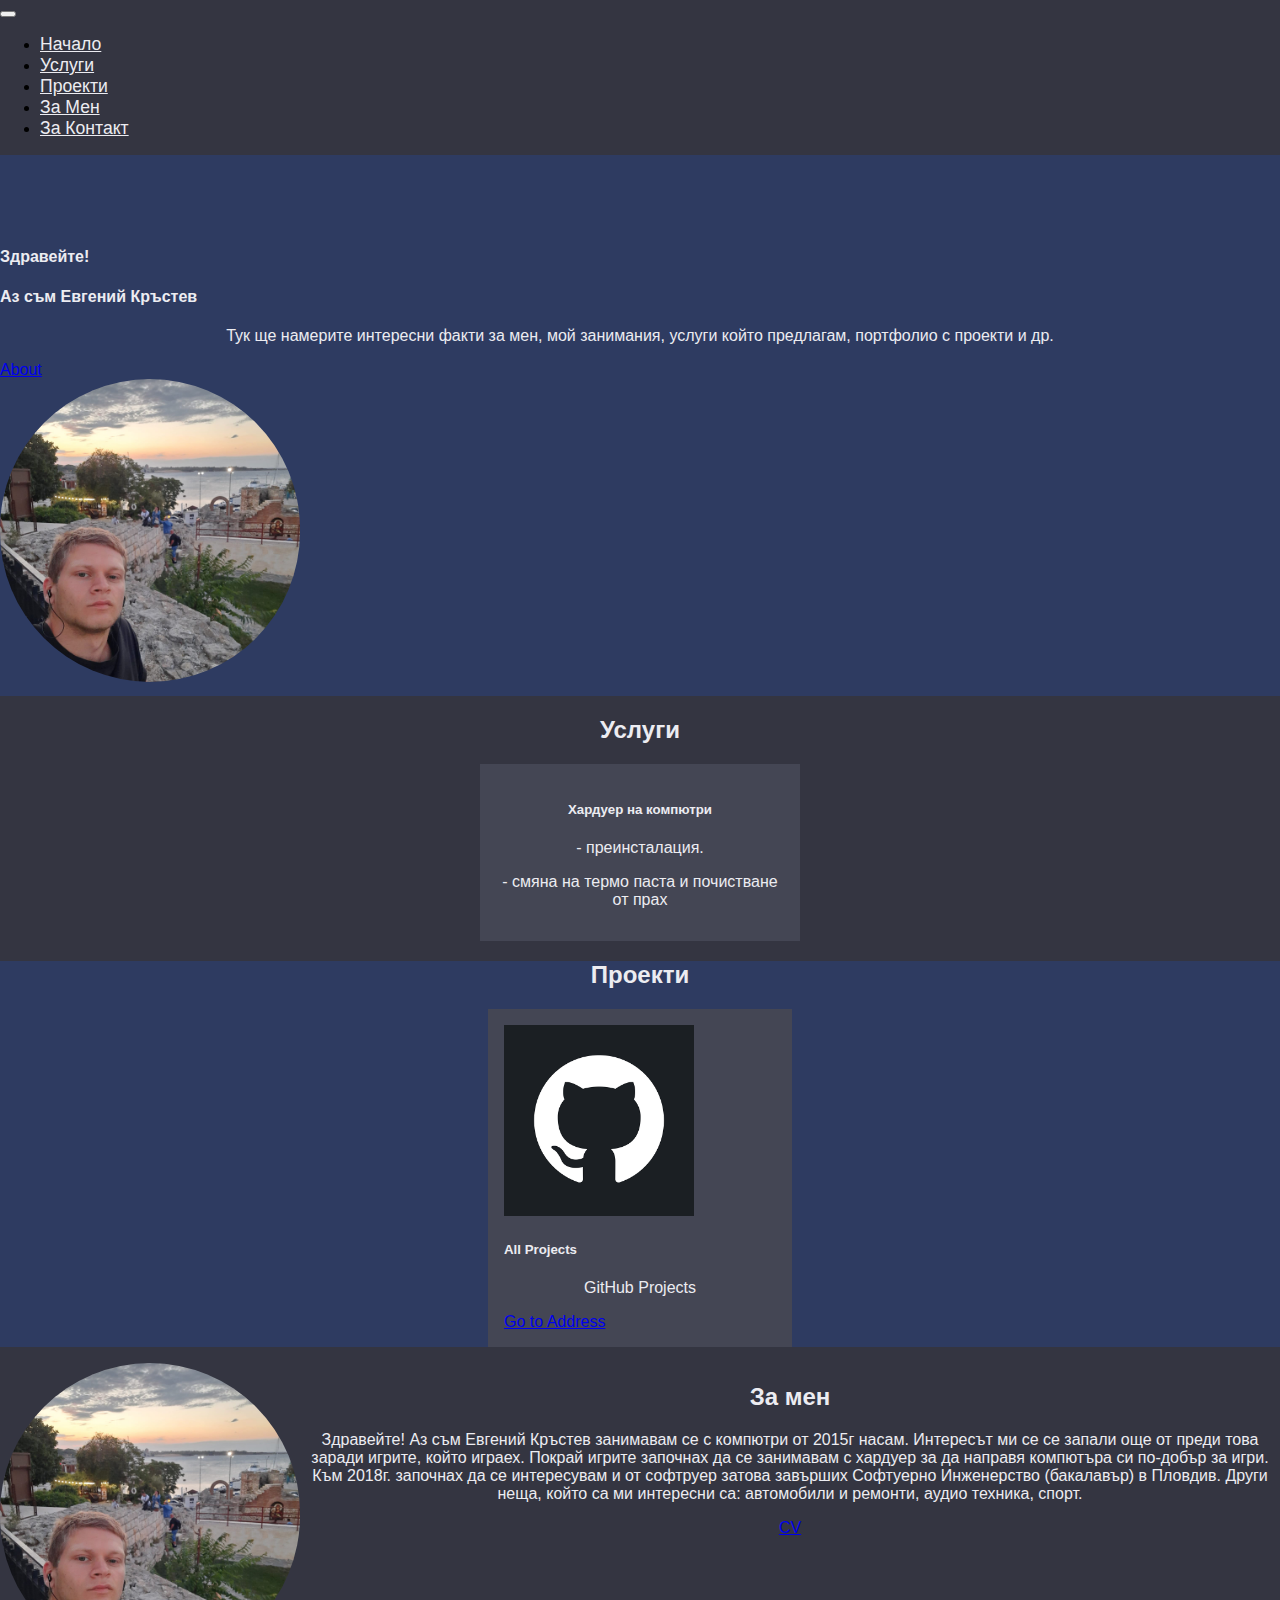
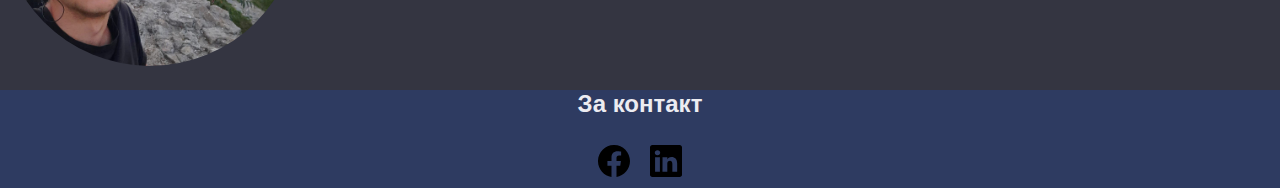
<file: index.html>
<!doctype html>
<html lang="en">
  <head>
    <meta charset="utf-8">
    <meta name="viewport" content="width=device-width, initial-scale=1">
    <title>Evgeniy's webSite</title>
    <link href="https://cdn.jsdelivr.net/npm/bootstrap@5.3.6/dist/css/bootstrap.min.css" rel="stylesheet" integrity="sha384-4Q6Gf2aSP4eDXB8Miphtr37CMZZQ5oXLH2yaXMJ2w8e2ZtHTl7GptT4jmndRuHDT" crossorigin="anonymous">
    <link rel="stylesheet" href="indexDefault.css">
    <link rel="icon" href="icons" type="image/x-icon">
</head>
  <body>
    <nav class="navbar navbar-expand-lg shadow-sm fixed-top">
      <div class="container-lg">
        <!-- <a class="navbar-brand" href="#">Evgenij</a> -->


        <button class="navbar-toggler" type="button" data-bs-toggle="collapse" data-bs-target="#navbarNav" aria-controls="navbarNav" aria-expanded="false" aria-label="Toggle navigation">
          <span class="navbar-toggler-icon"></span>
        </button>


        <div class="collapse navbar-collapse" id="navbarNav">
          <ul class="navbar-nav mx-auto">
            <li class="nav-item">
              <a class="nav-link" aria-current="page" href="#hero">Начало</a>
            </li>
            <li class="nav-item">
              <a class="nav-link" href="#services">Услуги</a>
            </li>
             <li class="nav-item">
              <a class="nav-link" href="#projects">Проекти</a>
            </li>
            <li class="nav-item">
              <a class="nav-link" href="#about">За Мен</a>
            </li>
            <li class="nav-item">
              <a class="nav-link" href="#contact">За Контакт</a>
            </li>
            <!-- <li class="nav-item"> -->
              <!-- d-lg-none  - hides the button on larger screens-->
              <!-- <a class="nav-link d-lg-none" href="#">Testimonails</a> -->
            <!-- </li> -->
          </ul>
          <!-- d-line d-lg-block  - hides the button until is large screen-->
          <!-- <a class="btn btn-outline-dark d-line d-lg-block" href="#">Let's talk</a> -->
        </div>
      </div>
    </nav>

    <section class="hero" id="hero">
        <div class="container">
          <!-- .row>.col-sm-6*2 and enter-->
          <div class="row align-items-center">
            <div class="col-sm-6">
                <h4 class="display-6 fw-bold">Здравейте!</h4>
                <h4 class="display-6 fw-bold">Аз съм Евгений Кръстев</h4>
                <p>Тук ще намерите интересни факти за мен, мой занимания, услуги който предлагам, портфолио с проекти и др.</p>  
                <a type="button" class="btn btn-primary" href="#about">About</a>
            </div>
            <div class="col-sm-6 text-center">
                <img src="images/fb-profile-pic.jpg" class="img-fluid" alt="">
            </div>
          </div>
        </div>
    </section>

    <section class="services" id="services">
      <div class="container">
        <h2 class="display-6 fw-bold">Услуги</h2>
        <div class="row">

          <div  class=" col-lg col-sm-6">
            <div class="card" style="width: 18rem;">
            <div class="card-body">
              <h5 class="fw-bold">Хардуер на компютри</h5>
              <p class="card-text">- преинсталация.</p>
              <p class="card-text">- смяна на термо паста и почистване от прах</p>
            </div>
          </div>
          </div>
          
        </div>
      </div>
    </section>

   

    <section class="projects" id="projects">
      <div class="container">
        <h2 class="display-6 fw-bold mb-3">Проекти</h2>
        <!-- .row>.col-lg.col-sm-6*3 -->

         <div class="row">
          <div class="col-lg col-sm-6">
            <div class="card" style="width: 18rem;">
              <img src="images/github-icon.webp" class="card-img-top" alt="image">
              <div class="card-body">
                <h5>All Projects</h5>
                <p class="card-text">GitHub Projects</p>
                <a href="https://github.com/EvgeniyKrastev?tab=repositories" target="_blank" class="btn btn-primary">Go to Address</a>
              </div>
            </div>
          </div>
          
          <!-- <div class="col-lg col-sm-6">
            <div class="card" style="width: 18rem;">
              <img src="" class="card-img-top" alt="...">
              <div class="card-body">
                <h5 class="card-title">Празно</h5>
                <p class="card-text">Празно за момента</p>
                <a href="#" class="btn btn-primary">Go somewhere</a>
              </div>
            </div>
          </div> -->

         </div>
      </div>
    </section>

     <section class="about" id="about">
      <div class="container">
        
        <div class="col-sm-6 mt-3 mb-3 text-center">
          <img src="images/fb-profile-pic.jpg" class="img-fluid" alt="">
        </div>
        <div>
          <h2 class="display-6 fw-bold mt-3">За мен</h2>
          <p>Здравейте! Аз съм Евгений Кръстев занимавам се с компютри от 2015г насам.
           Интересът ми се се запали още от преди това заради игрите, който играех.
           Покрай игрите започнах да се занимавам с хардуер за да направя компютъра си по-добър за игри.
           Към 2018г. започнах да се интересувам и от софтруер затова завърших Софтуерно Инженерство (бакалавър) в Пловдив.
           Други неща, който са ми интересни са: автомобили и ремонти, аудио техника, спорт.
          </p>
          <a type="button" class="btn btn-primary" target="_blank"
            href="https://drive.google.com/file/d/1KsuF1SKXqemqlYtarKakstozFEsWCT95/view?usp=drive_link">
            CV
          </a>
        </div>
      </div>
    </section>

    <section class="contact" id="contact">

      <h2 class="display-6 fw-bold ">За контакт</h2>

        <div class="container">
          <div>
            <a href="https://www.facebook.com/profile.php?id=100008628828292" target="_blank">
              <img src="icons/facebook.svg" alt="Facebook" width="32" height="32">
            </a>
          </div>
          <div>
            <a href="https://www.linkedin.com/in/evgenijkrstev1" target="_blank">
              <img src="icons/linkedin.svg" alt="Facebook" width="32" height="32">
            </a>
          </div>
        </div>
    </section>

    <script src="https://cdn.jsdelivr.net/npm/bootstrap@5.3.6/dist/js/bootstrap.bundle.min.js" integrity="sha384-j1CDi7MgGQ12Z7Qab0qlWQ/Qqz24Gc6BM0thvEMVjHnfYGF0rmFCozFSxQBxwHKO" crossorigin="anonymous"></script>
  </body>
</html>
</file>
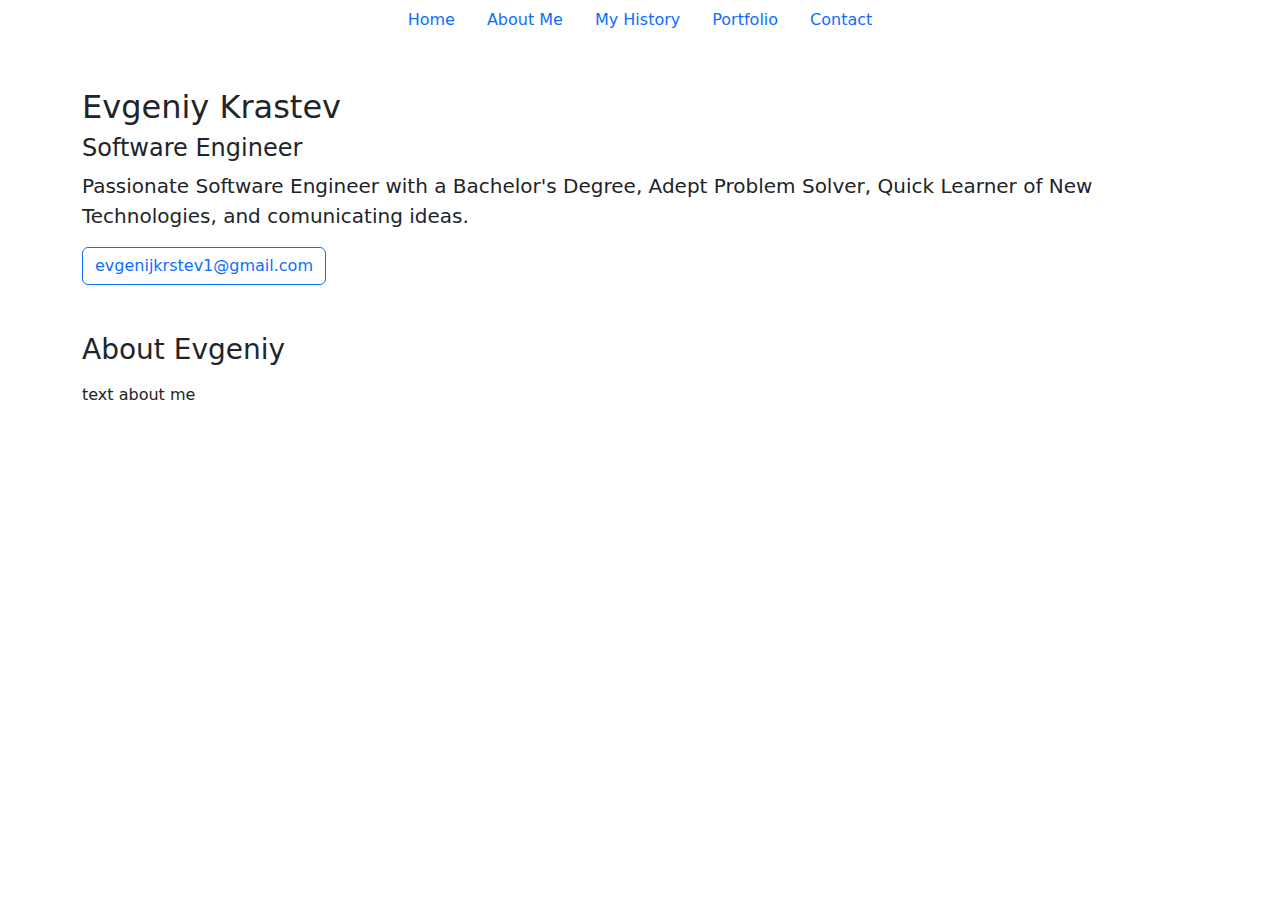
<file: AboutMe.html>
<!doctype html>
<html lang="en">
  <head>
    <meta charset="utf-8">
    <meta name="viewport" content="width=device-width, initial-scale=1">
    <title>Bootstrap demo</title>
    <link href="https://cdn.jsdelivr.net/npm/bootstrap@5.3.3/dist/css/bootstrap.min.css" rel="stylesheet" integrity="sha384-QWTKZyjpPEjISv5WaRU9OFeRpok6YctnYmDr5pNlyT2bRjXh0JMhjY6hW+ALEwIH" crossorigin="anonymous">
  </head>
  <body>
    <script src="https://cdn.jsdelivr.net/npm/bootstrap@5.3.3/dist/js/bootstrap.bundle.min.js" integrity="sha384-YvpcrYf0tY3lHB60NNkmXc5s9fDVZLESaAA55NDzOxhy9GkcIdslK1eN7N6jIeHz" crossorigin="anonymous"></script>

   <div class="container ">
        <ul class="nav justify-content-center">
        <li class="nav-item">
          <a class="nav-link" href="MyPortfolio.html">Home</a>
        </li>
        <li class="nav-item">
          <a class="nav-link" href="AboutMe.html">About Me</a>
        </li>
        <li class="nav-item">
          <a class="nav-link" href="#">My History</a>
        </li>
        <li class="nav-item">
          <a class="nav-link" href="#">Portfolio</a>
        </li>
        <li class="nav-item">
          <a class="nav-link" href="#">Contact</a>
        </li>
      </ul>
      </div>

    <div class="container my-5">
        <h2>Evgeniy Krastev</h2>
        <h4>Software Engineer</h4>
        <p class="lead">
          Passionate Software Engineer with a Bachelor's Degree, Adept Problem Solver, Quick Learner of New Technologies, and comunicating ideas.
        </p>
        <p>
          <a href="mailto:evgenijkrstev1@gmail.com" type="button" 
          class="btn btn-outline-primary">
          evgenijkrstev1@gmail.com
          </a>
        </p>
    </div>

   

    <div class="container">
      <h3 class="mb-3">About Evgeniy</h3>
      <p>text about me</p>
    </div>
    
  </body>
</html>
</file>
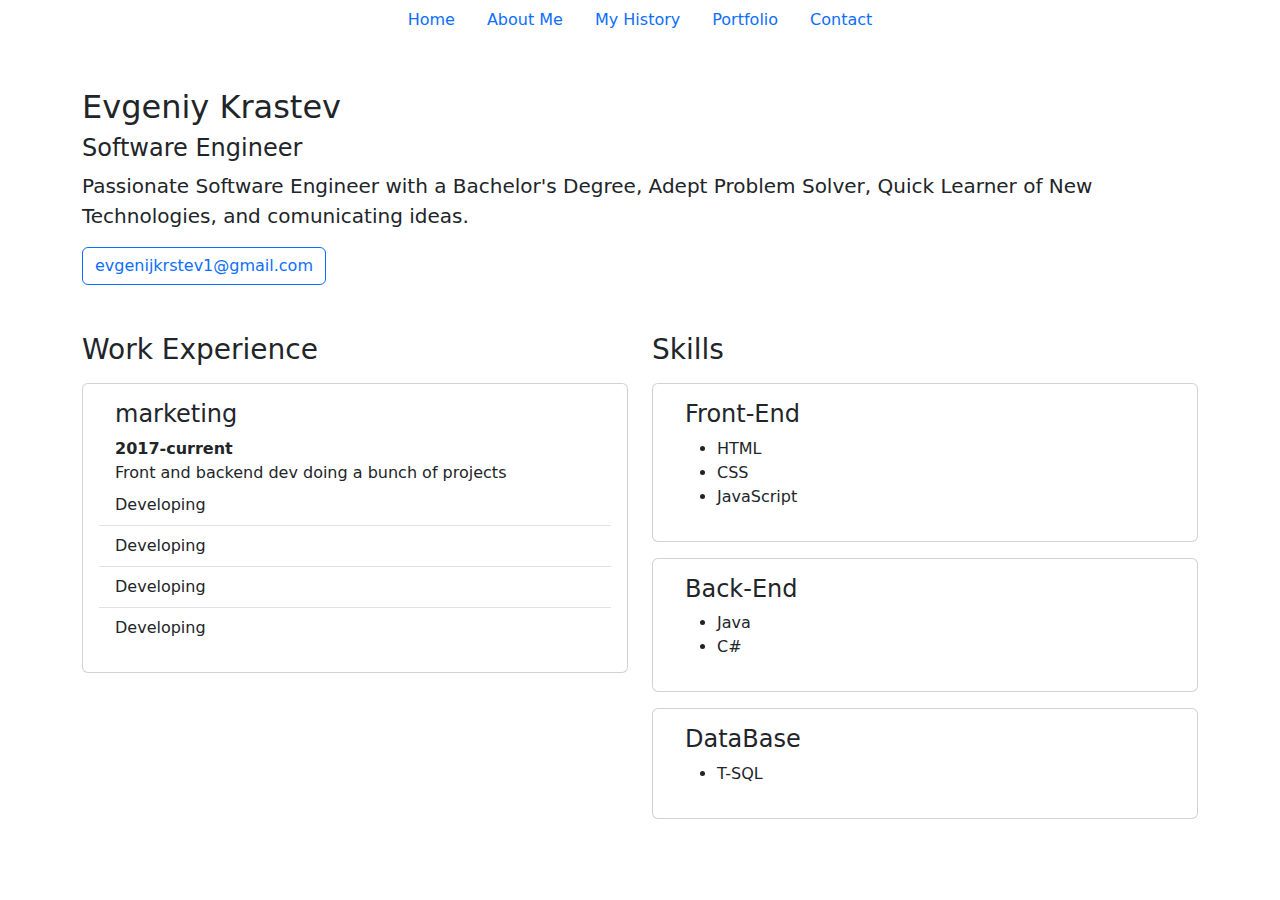
<file: MyPortfolio.html>
<!doctype html>
<html lang="en">
  <head>
    <meta charset="utf-8">
    <meta name="viewport" content="width=device-width, initial-scale=1">
    <title>Bootstrap demo</title>
    <link href="https://cdn.jsdelivr.net/npm/bootstrap@5.3.3/dist/css/bootstrap.min.css" rel="stylesheet" integrity="sha384-QWTKZyjpPEjISv5WaRU9OFeRpok6YctnYmDr5pNlyT2bRjXh0JMhjY6hW+ALEwIH" crossorigin="anonymous">
  </head>
  <body>
    <script src="https://cdn.jsdelivr.net/npm/bootstrap@5.3.3/dist/js/bootstrap.bundle.min.js" integrity="sha384-YvpcrYf0tY3lHB60NNkmXc5s9fDVZLESaAA55NDzOxhy9GkcIdslK1eN7N6jIeHz" crossorigin="anonymous"></script>

<div class="container">
  <nav aria-label="Page navigation example">
    <ul class="nav justify-content-center pagination">
      <li class="nav-item">
        <a class="nav-link" href="MyPortfolio.html">Home</a>
      </li>
      <li class="nav-item">
        <a class="nav-link" href="AboutMe.html">About Me</a>
      </li>
      <li class="nav-item">
        <a class="nav-link" href="#">My History</a>
      </li>
      <li class="nav-item">
        <a class="nav-link" href="#">Portfolio</a>
      </li>
      <li class="nav-item">
        <a class="nav-link" href="#">Contact</a>
      </li>
    </ul>
  </nav>
      
    </div>
    <div class="container my-5">
        <h2>Evgeniy Krastev</h2>
        <h4>Software Engineer</h4>
        <p class="lead">
          Passionate Software Engineer with a Bachelor's Degree, Adept Problem Solver, Quick Learner of New Technologies, and comunicating ideas.
        </p>
        <p>
          <a href="mailto:evgenijkrstev1@gmail.com" type="button" 
          class="btn btn-outline-primary">
          evgenijkrstev1@gmail.com
          </a>
        </p>
    </div>


    

    <div class="container mt-5">
      <div class="row">
        <div class="col">

          <h3 class="mb-3">Work Experience</h3>
          <div class="card mb-3">
            <div class="card-body">
              <div class="mx-3">
                 <h4> marketing</h4>
                 <div><strong> 2017-current</strong></div>
                 Front and backend dev doing a bunch of projects
              </div>
              <ul class="list-group list-group-flush mb-2">
                <li class="list-group-item">Developing</li>
                <li class="list-group-item">Developing</li>
                <li class="list-group-item">Developing</li>
                <li class="list-group-item">Developing</li>
              </ul>
            </div>
          </div>
          
        </div>
        <div class="col">
          <h3 class="mb-3">Skills</h3>
          <div class="card mb-3">
            <div class="card-body">
              <div class="mx-3">
                <h4>Front-End</h4>
                <ul>
                  <li>HTML</li>
                  <li>CSS</li>
                  <li>JavaScript</li>
                </ul>
              </div>
            </div>
          </div>
          <div class="card mb-3">
            <div class="card-body">
              <div class="mx-3">
                <h4>Back-End</h4>
                <ul>
                  <li>Java</li>
                  <li>C#</li>
                </ul>
              </div>
            </div>
          </div>
          <div class="card mb-3">
            <div class="card-body">
              <div class="mx-3">
                <h4>DataBase</h4>
                <ul>
                  <li>T-SQL</li>
                </ul>
              </div>
            </div>
          </div>
        </div>
      </div>
    </div>


  </body>
</html>
</file>
<file: indexDefault.css>
h1,h2,h3,h4,h5,h6,p {
    color: #ececf1;
}

body {
    background-color: #343541; 
    font-family: 'Inter', sans-serif;
    margin: 0;
    padding: 0;
}

/* for cards buttons and etc */
.card {
  background-color: #444654;
  /* box-shadow: 0 4px 8px rgba(0, 0, 0, 0.15); */
  /* margin-bottom: 1rem; */
  margin: 1rem;
  padding: 1rem;
  justify-content: center;
  align-items: center;
}

button:hover {
  background-color: #0e8c6c;
}

/* for elements in the section that begin with the class container */
section[class^="container"] {
    padding: 4rem 2rem;
}

/* is for  the first section */
section:not(:first-of-type) {
    text-align: center;
}

/* for every second section sets this color */
section:nth-child(2n) {
    /* background-color: #5a5c6b; */
    background-color: #2e3b61;
}

/* ---------- Navbar ---------- */
.navbar {
    background-color: #343541; 
}

.navbar-nav .nav-link {
    /* color: #000000; */
    color: #ececf1;
    /* светъл текст */
    font-size: 1.1rem;
    transition: all 0.5s;
}

/* ---------- screen size ---------- */

@media screen and (max-width:1024px) {
    .navbar-nav .nav-item {
        padding: 0 1rem;
    }

    nav [class^="container"] {
        padding: 0 4rem;
    }
}

@media screen and (max-width:1024px) {
    .navbar-nav .nav-item {
        padding: 0 1rem;
    }
}

@media screen and (max-width:576px) {
    section.hero {
        text-align: center;
    }

    section.hero img {
        width: 70%;
    }



}
/* ---------- screen size ---------- */


/* ---------- Navbar ---------- */

/* ---------- HERO ---------- */

/* section.hero .container div{
    display: flex;
    justify-content: center;
    align-items: center;
} */

section.hero {
    padding-top: 72px;
    padding-bottom: 10px;
    height: auto;
}

section.hero img {
    border-radius: 200px;
    width: 300px;
    height: auto;
}
/* ---------- HERO ---------- */

/* ---------- Services ---------- */

section .card {
    max-width: 22rem;
    margin-inline: auto;
}

/* ---------- Services ---------- */

/* ---------- Projects ---------- */

section.projects .card {
    max-width: 17rem;
    text-align: left;
}

section.projects .card img {
    max-width: 70%;
    margin: 0rem auto;
}

section.contact .container {
    display: flex;
    /* центрира хоризонтално */
    justify-content: center; 
    /* центрира вертикално */
    align-items: center;
    /* разстояние между елементите */
    gap: 20px;
    height: 50px;
}
/* ---------- Projects ---------- */

/* ---------- About ---------- */

@media screen and (max-width:1024px) {
    section.about .container {
        width: 60;
    }
}

section.about .container img {
    border-radius: 200px;
    width: 300px;
    height: auto;
}

section.about .container{
    display: flex;
}

section.about .container h2,p{
    display: flex;
    justify-content: center;
    align-items: center;
}

/* ---------- About ---------- */
</file>
